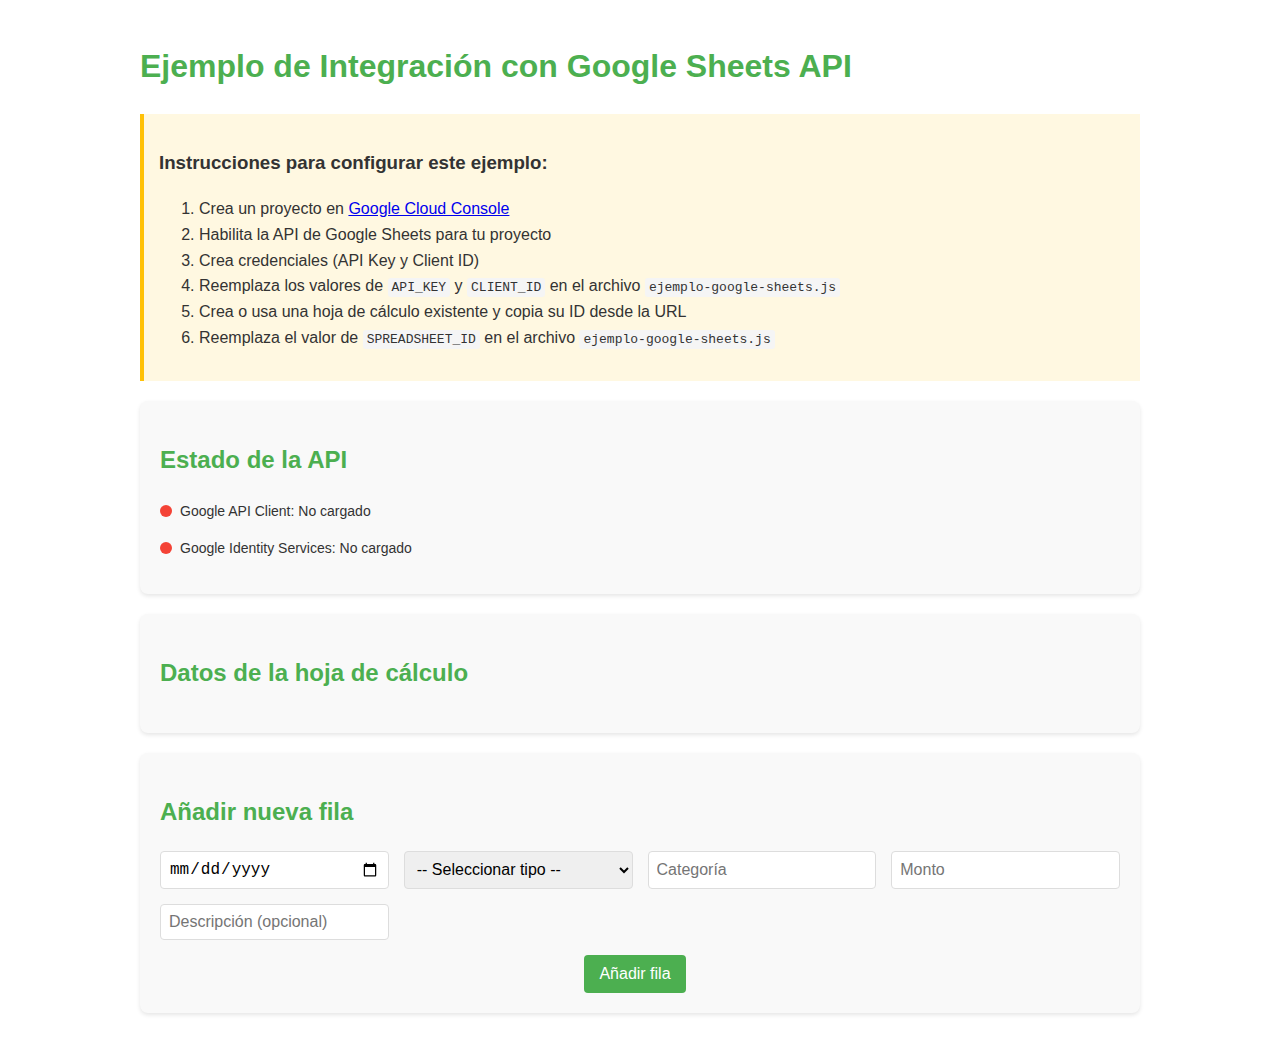
<file: ControlFinanciero/ejemplo-google-sheets.html>
<!DOCTYPE html>
<html lang="es">
  <head>
    <meta charset="UTF-8" />
    <meta name="viewport" content="width=device-width, initial-scale=1.0" />
    <title>Ejemplo de Integración con Google Sheets API</title>
    <style>
      body {
        font-family: "Segoe UI", Tahoma, Geneva, Verdana, sans-serif;
        line-height: 1.6;
        color: #333;
        max-width: 1000px;
        margin: 0 auto;
        padding: 20px;
      }

      h1,
      h2 {
        color: #4caf50;
      }

      .container {
        background-color: #f9f9f9;
        padding: 20px;
        border-radius: 8px;
        box-shadow: 0 2px 4px rgba(0, 0, 0, 0.1);
        margin-bottom: 20px;
      }

      button {
        background-color: #4caf50;
        color: white;
        border: none;
        padding: 10px 15px;
        border-radius: 4px;
        cursor: pointer;
        font-size: 16px;
        margin-right: 10px;
        transition: background-color 0.3s;
      }

      button:hover {
        background-color: #45a049;
      }

      button#signout-button {
        background-color: #f44336;
      }

      button#signout-button:hover {
        background-color: #d32f2f;
      }

      #error-message {
        color: #f44336;
        font-weight: bold;
        margin: 10px 0;
      }

      .data-table {
        width: 100%;
        border-collapse: collapse;
        margin-top: 20px;
      }

      .data-table th,
      .data-table td {
        border: 1px solid #ddd;
        padding: 8px;
        text-align: left;
      }

      .data-table th {
        background-color: #4caf50;
        color: white;
      }

      .data-table tr:nth-child(even) {
        background-color: #f2f2f2;
      }

      form {
        display: grid;
        grid-template-columns: repeat(auto-fit, minmax(200px, 1fr));
        gap: 15px;
        margin-top: 20px;
      }

      form input,
      form select {
        padding: 8px;
        border: 1px solid #ddd;
        border-radius: 4px;
        font-size: 16px;
      }

      form button {
        grid-column: 1 / -1;
        max-width: 200px;
        justify-self: center;
      }

      .api-status {
        display: flex;
        align-items: center;
        margin-bottom: 15px;
      }

      .status-indicator {
        width: 12px;
        height: 12px;
        border-radius: 50%;
        margin-right: 8px;
      }

      .status-indicator.not-loaded {
        background-color: #f44336;
      }

      .status-indicator.loaded {
        background-color: #4caf50;
      }

      .status-text {
        font-size: 14px;
      }

      .instructions {
        background-color: #fff8e1;
        padding: 15px;
        border-left: 4px solid #ffc107;
        margin-bottom: 20px;
      }

      code {
        background-color: #f5f5f5;
        padding: 2px 4px;
        border-radius: 3px;
        font-family: monospace;
      }
    </style>
  </head>
  <body>
    <h1>Ejemplo de Integración con Google Sheets API</h1>

    <div class="instructions">
      <h3>Instrucciones para configurar este ejemplo:</h3>
      <ol>
        <li>
          Crea un proyecto en
          <a href="https://console.cloud.google.com" target="_blank"
            >Google Cloud Console</a
          >
        </li>
        <li>Habilita la API de Google Sheets para tu proyecto</li>
        <li>Crea credenciales (API Key y Client ID)</li>
        <li>
          Reemplaza los valores de <code>API_KEY</code> y
          <code>CLIENT_ID</code> en el archivo
          <code>ejemplo-google-sheets.js</code>
        </li>
        <li>
          Crea o usa una hoja de cálculo existente y copia su ID desde la URL
        </li>
        <li>
          Reemplaza el valor de <code>SPREADSHEET_ID</code> en el archivo
          <code>ejemplo-google-sheets.js</code>
        </li>
      </ol>
    </div>

    <div class="container">
      <h2>Estado de la API</h2>
      <div class="api-status">
        <div id="gapi-status" class="status-indicator not-loaded"></div>
        <span class="status-text">Google API Client: No cargado</span>
      </div>
      <div class="api-status">
        <div id="gis-status" class="status-indicator not-loaded"></div>
        <span class="status-text">Google Identity Services: No cargado</span>
      </div>

      <div id="error-message"></div>

      <button id="authorize-button" style="display: none">Autorizar</button>
      <button id="signout-button" style="display: none">Cerrar sesión</button>
    </div>

    <div class="container">
      <h2>Datos de la hoja de cálculo</h2>
      <div id="content" style="display: none">Cargando datos...</div>
    </div>

    <div class="container">
      <h2>Añadir nueva fila</h2>
      <form id="add-row-form">
        <input id="input-fecha" type="date" required placeholder="Fecha" />
        <select id="input-tipo" required>
          <option value="">-- Seleccionar tipo --</option>
          <option value="Ingreso">Ingreso</option>
          <option value="Gasto">Gasto</option>
        </select>
        <input id="input-categoria" required placeholder="Categoría" />
        <input
          id="input-monto"
          type="number"
          step="0.01"
          min="0"
          required
          placeholder="Monto"
        />
        <input id="input-descripcion" placeholder="Descripción (opcional)" />
        <button type="submit">Añadir fila</button>
      </form>
    </div>

    <!-- Scripts necesarios -->
    <script src="ejemplo-google-sheets.js"></script>

    <!-- Carga las bibliotecas de Google -->
    <script
      src="https://apis.google.com/js/api.js"
      onload="gapiLoaded(); document.querySelector('#gapi-status').className = 'status-indicator loaded'; document.querySelector('#gapi-status').nextElementSibling.textContent = 'Google API Client: Cargado'"
    ></script>
    <script
      src="https://accounts.google.com/gsi/client"
      onload="gisLoaded(); document.querySelector('#gis-status').className = 'status-indicator loaded'; document.querySelector('#gis-status').nextElementSibling.textContent = 'Google Identity Services: Cargado'"
    ></script>

    <script>
      // Código adicional para manejar la UI y eventos
      document.addEventListener("DOMContentLoaded", function () {
        // Asociar eventos a los botones
        const authorizeButton = document.getElementById("authorize-button");
        const signoutButton = document.getElementById("signout-button");

        if (authorizeButton) {
          authorizeButton.addEventListener("click", handleAuthClick);
        }

        if (signoutButton) {
          signoutButton.addEventListener("click", handleSignoutClick);
        }
      });
    </script>
  </body>
</html>
</file>
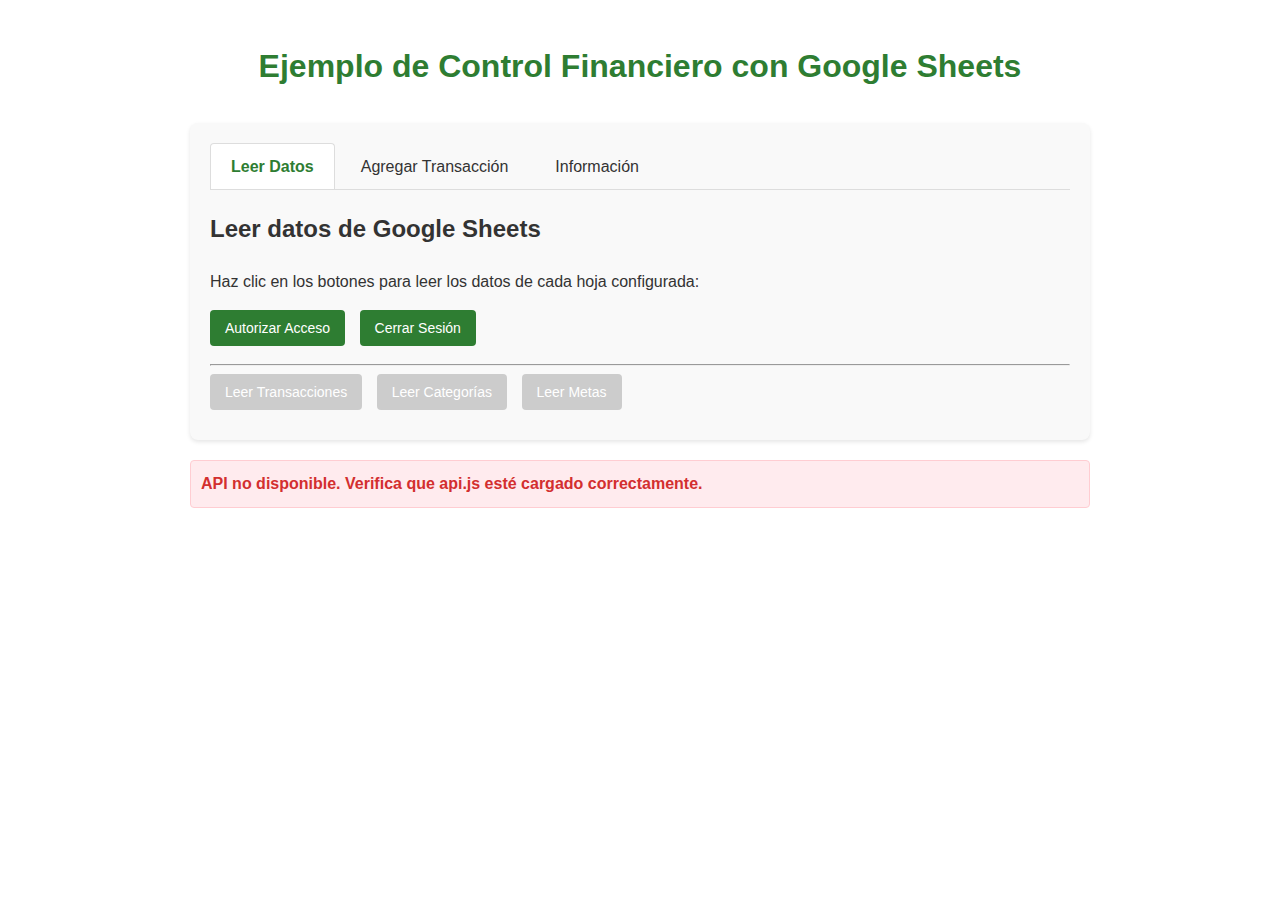
<file: ControlFinanciero/ejemplo-sheets.html>
<!DOCTYPE html>
<html lang="es">
  <head>
    <meta charset="UTF-8" />
    <meta name="viewport" content="width=device-width, initial-scale=1.0" />
    <title>Ejemplo de Integración con Google Sheets</title>
    <style>
      body {
        font-family: "Segoe UI", Tahoma, Geneva, Verdana, sans-serif;
        line-height: 1.6;
        color: #333;
        max-width: 900px;
        margin: 0 auto;
        padding: 20px;
      }

      h1 {
        color: #2e7d32;
        text-align: center;
        margin-bottom: 30px;
      }

      .panel {
        background-color: #f9f9f9;
        border-radius: 8px;
        box-shadow: 0 2px 4px rgba(0, 0, 0, 0.1);
        padding: 20px;
        margin-bottom: 20px;
      }

      .tabs {
        display: flex;
        border-bottom: 1px solid #ddd;
        margin-bottom: 20px;
      }

      .tab {
        padding: 10px 20px;
        cursor: pointer;
        border: 1px solid transparent;
        border-bottom: none;
        border-radius: 4px 4px 0 0;
        margin-right: 5px;
      }

      .tab.active {
        background-color: #fff;
        border-color: #ddd;
        color: #2e7d32;
        font-weight: bold;
      }

      .tab-content {
        display: none;
      }

      .tab-content.active {
        display: block;
      }

      button {
        background-color: #2e7d32;
        color: white;
        border: none;
        padding: 10px 15px;
        border-radius: 4px;
        cursor: pointer;
        font-size: 14px;
        margin-right: 10px;
        margin-bottom: 10px;
      }

      button:hover {
        background-color: #1b5e20;
      }

      button:disabled {
        background-color: #cccccc;
        cursor: not-allowed;
      }

      table {
        width: 100%;
        border-collapse: collapse;
        margin-top: 20px;
      }

      th,
      td {
        border: 1px solid #ddd;
        padding: 10px;
        text-align: left;
      }

      th {
        background-color: #f2f2f2;
      }

      .form-group {
        margin-bottom: 15px;
      }

      label {
        display: block;
        margin-bottom: 5px;
        font-weight: bold;
      }

      input,
      select,
      textarea {
        width: 100%;
        padding: 8px;
        border: 1px solid #ddd;
        border-radius: 4px;
        box-sizing: border-box;
      }

      .loading {
        display: inline-block;
        width: 20px;
        height: 20px;
        border: 3px solid rgba(0, 0, 0, 0.1);
        border-radius: 50%;
        border-top-color: #2e7d32;
        animation: spin 1s ease-in-out infinite;
        margin-left: 10px;
        vertical-align: middle;
      }

      @keyframes spin {
        to {
          transform: rotate(360deg);
        }
      }

      .success {
        color: #2e7d32;
        font-weight: bold;
      }

      .error {
        color: #d32f2f;
        font-weight: bold;
      }

      #status {
        margin-top: 15px;
        padding: 10px;
        border-radius: 4px;
      }

      #status.success {
        background-color: #e8f5e9;
        border: 1px solid #c8e6c9;
      }

      #status.error {
        background-color: #ffebee;
        border: 1px solid #ffcdd2;
      }
    </style>
  </head>
  <body>
    <h1>Ejemplo de Control Financiero con Google Sheets</h1>

    <div class="panel">
      <div class="tabs">
        <div class="tab active" data-tab="read">Leer Datos</div>
        <div class="tab" data-tab="write">Agregar Transacción</div>
        <div class="tab" data-tab="about">Información</div>
      </div>

      <div class="tab-content active" id="read">
        <h2>Leer datos de Google Sheets</h2>
        <p>
          Haz clic en los botones para leer los datos de cada hoja configurada:
        </p>

        <button id="btn-auth" onclick="handleAuthClick()">
          Autorizar Acceso
        </button>
        <button id="btn-signout" onclick="handleSignoutClick()">
          Cerrar Sesión
        </button>

        <hr />

        <button
          id="btn-read-transactions"
          onclick="readTransactions()"
          disabled
        >
          Leer Transacciones
        </button>
        <button id="btn-read-categories" onclick="readCategories()" disabled>
          Leer Categorías
        </button>
        <button id="btn-read-goals" onclick="readGoals()" disabled>
          Leer Metas
        </button>

        <div id="data-table"></div>
      </div>

      <div class="tab-content" id="write">
        <h2>Agregar Nueva Transacción</h2>
        <p>
          Completa el formulario para agregar una nueva transacción a la hoja de
          cálculo:
        </p>

        <form id="transaction-form">
          <div class="form-group">
            <label for="tx-date">Fecha:</label>
            <input type="date" id="tx-date" required />
          </div>

          <div class="form-group">
            <label for="tx-type">Tipo:</label>
            <select id="tx-type" required>
              <option value="Ingreso">Ingreso</option>
              <option value="Gasto">Gasto</option>
              <option value="Ahorro">Ahorro</option>
            </select>
          </div>

          <div class="form-group">
            <label for="tx-category">Categoría:</label>
            <input type="text" id="tx-category" required />
          </div>

          <div class="form-group">
            <label for="tx-amount">Monto:</label>
            <input type="number" id="tx-amount" step="0.01" required />
          </div>

          <div class="form-group">
            <label for="tx-description">Descripción:</label>
            <textarea id="tx-description" rows="3"></textarea>
          </div>

          <button
            type="button"
            id="btn-add-transaction"
            onclick="addTransaction()"
            disabled
          >
            Agregar Transacción
          </button>
        </form>
      </div>

      <div class="tab-content" id="about">
        <h2>Acerca de esta Aplicación</h2>
        <p>
          Esta aplicación de ejemplo demuestra cómo integrar Google Sheets con
          una aplicación web para llevar un control financiero.
        </p>

        <h3>Características:</h3>
        <ul>
          <li>Integración con Google Sheets como base de datos en la nube</li>
          <li>Autenticación con Google para acceso seguro</li>
          <li>Lectura y escritura de transacciones financieras</li>
          <li>Gestión de categorías y metas financieras</li>
        </ul>

        <h3>Configuración:</h3>
        <p>Para utilizar esta aplicación, debes configurar lo siguiente:</p>
        <ol>
          <li>Crear un proyecto en Google Cloud Console</li>
          <li>Habilitar la API de Google Sheets</li>
          <li>Configurar credenciales OAuth</li>
          <li>Crear una hoja de cálculo con la estructura adecuada</li>
        </ol>

        <p>Consulta los archivos de documentación para más detalles:</p>
        <ul>
          <li>
            <a href="CONFIGURACION_SHEETS_API.md" target="_blank"
              >Configuración de la API</a
            >
          </li>
          <li>
            <a href="COMO_CREAR_HOJA_CALCULO.md" target="_blank"
              >Crear Hoja de Cálculo</a
            >
          </li>
          <li>
            <a href="SOLUCION_ERRORES.md" target="_blank"
              >Solución de Errores</a
            >
          </li>
        </ul>
      </div>
    </div>

    <div id="status" style="display: none"></div>

    <!-- Scripts de Google -->
    <script src="https://accounts.google.com/gsi/client" async defer></script>
    <script src="https://apis.google.com/js/api.js"></script>

    <!-- Script de la aplicación -->
    <script src="js/api.js"></script>

    <script>
      // Variables globales
      let isAuthenticated = false;

      // Inicializar la aplicación cuando el DOM esté listo
      document.addEventListener("DOMContentLoaded", initApp);

      // Funciones para los tabs
      document.querySelectorAll(".tab").forEach((tab) => {
        tab.addEventListener("click", () => {
          document
            .querySelectorAll(".tab")
            .forEach((t) => t.classList.remove("active"));
          document
            .querySelectorAll(".tab-content")
            .forEach((c) => c.classList.remove("active"));
          tab.classList.add("active");
          document.getElementById(tab.dataset.tab).classList.add("active");
        });
      });

      // Inicializar la aplicación
      function initApp() {
        showStatus("Iniciando aplicación...", "info");

        // Escuchar eventos de la API
        document.addEventListener("google-api-ready", () => {
          console.log("API de Google lista");
          updateButtons();
        });

        document.addEventListener("google-signin-change", (event) => {
          isAuthenticated = event.detail.isSignedIn;
          updateButtons();

          if (isAuthenticated) {
            showStatus("Sesión iniciada correctamente", "success");
          } else {
            showStatus("Sesión cerrada", "info");
          }
        });

        document.addEventListener("google-auth-success", () => {
          isAuthenticated = true;
          updateButtons();
          showStatus("Autenticación exitosa", "success");
        });

        // Inicializar la API de Google
        if (typeof API !== "undefined" && typeof API.init === "function") {
          API.init()
            .then(() => {
              console.log("API inicializada");
            })
            .catch((err) => {
              console.error("Error al inicializar API:", err);
              showStatus("Error al inicializar: " + err.message, "error");
            });
        } else {
          showStatus(
            "API no disponible. Verifica que api.js esté cargado correctamente.",
            "error"
          );
        }
      }

      // Actualizar estado de los botones
      function updateButtons() {
        const authButtons = document.querySelectorAll(
          "#btn-auth, #btn-signout"
        );
        const dataButtons = document.querySelectorAll(
          "#btn-read-transactions, #btn-read-categories, #btn-read-goals, #btn-add-transaction"
        );

        if (isAuthenticated) {
          document.getElementById("btn-auth").style.display = "none";
          document.getElementById("btn-signout").style.display = "inline-block";
          dataButtons.forEach((btn) => (btn.disabled = false));
        } else {
          document.getElementById("btn-auth").style.display = "inline-block";
          document.getElementById("btn-signout").style.display = "none";
          dataButtons.forEach((btn) => (btn.disabled = true));
        }
      }

      // Mostrar mensaje de estado
      function showStatus(message, type = "info") {
        const statusEl = document.getElementById("status");
        statusEl.textContent = message;
        statusEl.style.display = "block";

        statusEl.className = "";
        statusEl.classList.add(type);

        // Ocultar después de 5 segundos para mensajes de éxito
        if (type === "success") {
          setTimeout(() => {
            statusEl.style.display = "none";
          }, 5000);
        }
      }

      // Manejar autenticación
      function handleAuthClick() {
        showStatus("Iniciando sesión...", "info");

        API.signIn()
          .then((success) => {
            if (!success) {
              showStatus("Error al iniciar sesión", "error");
            }
          })
          .catch((err) => {
            showStatus("Error: " + err.message, "error");
          });
      }

      // Cerrar sesión
      function handleSignoutClick() {
        API.signOut()
          .then(() => {
            isAuthenticated = false;
            updateButtons();
            document.getElementById("data-table").innerHTML = "";
            showStatus("Sesión cerrada correctamente", "info");
          })
          .catch((err) => {
            showStatus("Error al cerrar sesión: " + err.message, "error");
          });
      }

      // Leer transacciones
      function readTransactions() {
        showStatus("Leyendo transacciones...", "info");
        document.getElementById("data-table").innerHTML =
          '<div class="loading"></div>';

        API.readGoogleSheet("transactions")
          .then((data) => {
            displayTable(data, "Transacciones");
            showStatus("Transacciones cargadas correctamente", "success");
          })
          .catch((err) => {
            document.getElementById("data-table").innerHTML = "";
            showStatus("Error al leer transacciones: " + err.message, "error");
          });
      }

      // Leer categorías
      function readCategories() {
        showStatus("Leyendo categorías...", "info");
        document.getElementById("data-table").innerHTML =
          '<div class="loading"></div>';

        API.readGoogleSheet("categories")
          .then((data) => {
            displayTable(data, "Categorías");
            showStatus("Categorías cargadas correctamente", "success");
          })
          .catch((err) => {
            document.getElementById("data-table").innerHTML = "";
            showStatus("Error al leer categorías: " + err.message, "error");
          });
      }

      // Leer metas
      function readGoals() {
        showStatus("Leyendo metas financieras...", "info");
        document.getElementById("data-table").innerHTML =
          '<div class="loading"></div>';

        API.readGoogleSheet("goals")
          .then((data) => {
            displayTable(data, "Metas Financieras");
            showStatus("Metas cargadas correctamente", "success");
          })
          .catch((err) => {
            document.getElementById("data-table").innerHTML = "";
            showStatus("Error al leer metas: " + err.message, "error");
          });
      }

      // Mostrar tabla de datos
      function displayTable(data, title) {
        const container = document.getElementById("data-table");

        if (!data || data.length === 0) {
          container.innerHTML = "<p>No hay datos disponibles.</p>";
          return;
        }

        let html = `<h3>${title}</h3>`;
        html += "<table>";

        // Encabezados
        html += "<tr>";
        data[0].forEach((header) => {
          html += `<th>${header}</th>`;
        });
        html += "</tr>";

        // Datos
        for (let i = 1; i < data.length; i++) {
          html += "<tr>";
          data[i].forEach((cell) => {
            html += `<td>${cell}</td>`;
          });
          html += "</tr>";
        }

        html += "</table>";
        container.innerHTML = html;
      }

      // Agregar transacción
      function addTransaction() {
        // Obtener valores del formulario
        const date = document.getElementById("tx-date").value;
        const type = document.getElementById("tx-type").value;
        const category = document.getElementById("tx-category").value;
        const amount = document.getElementById("tx-amount").value;
        const description = document.getElementById("tx-description").value;

        // Validar formulario
        if (!date || !type || !category || !amount) {
          showStatus("Por favor completa todos los campos requeridos", "error");
          return;
        }

        showStatus("Agregando transacción...", "info");

        // Crear transacción en formato para la API
        const transaction = {
          fecha: date,
          tipo: type === "Ingreso" ? "income" : "expense",
          categoria: category,
          monto: parseFloat(amount),
          descripcion: description,
        };

        // Agregar a la hoja de cálculo
        API.syncTransactionsWithGoogleSheets([transaction])
          .then((result) => {
            showStatus("Transacción agregada correctamente", "success");
            // Limpiar formulario
            document.getElementById("transaction-form").reset();
            // Actualizar tabla si estamos en la pestaña de transacciones
            if (
              document
                .querySelector('.tab[data-tab="read"]')
                .classList.contains("active")
            ) {
              readTransactions();
            }
          })
          .catch((err) => {
            showStatus("Error al agregar transacción: " + err.message, "error");
          });
      }
    </script>
  </body>
</html>
</file>
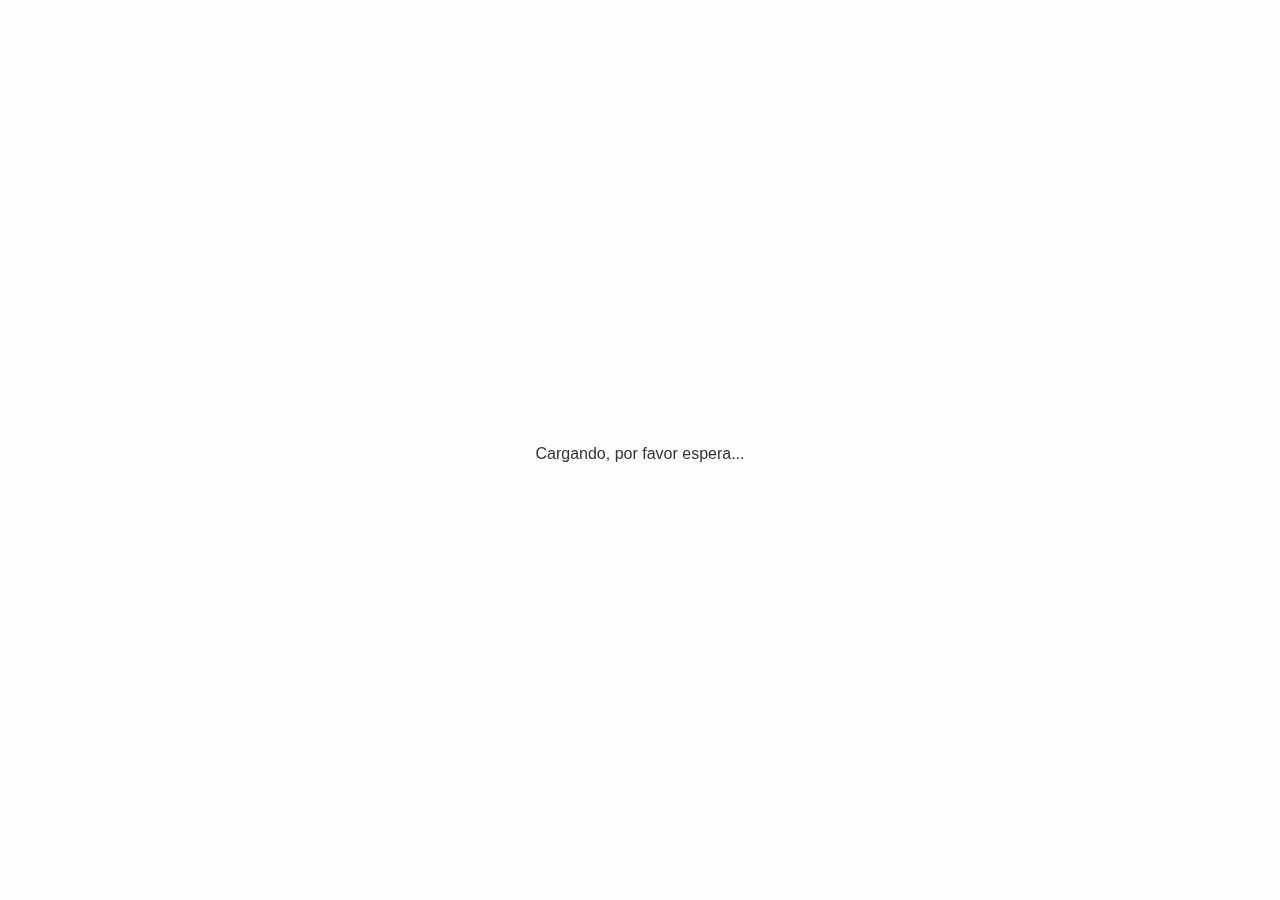
<file: ControlFinanciero/index-firebase.html>
<!DOCTYPE html>
<html lang="es">
<head>
  <meta charset="UTF-8">
  <meta name="viewport" content="width=device-width, initial-scale=1.0">
  <title>Control Financiero con Firebase</title>
  
  <!-- Estilos CSS -->
  <link href="https://cdn.jsdelivr.net/npm/bootstrap@5.3.0/dist/css/bootstrap.min.css" rel="stylesheet">
  <link rel="stylesheet" href="https://cdn.jsdelivr.net/npm/bootstrap-icons@1.10.0/font/bootstrap-icons.css">
  <link href="css/styles.css" rel="stylesheet">
  
  <style>
    /* Estilos adicionales para la aplicación */
    .card-dashboard {
      border-radius: 10px;
      box-shadow: 0 4px 6px rgba(0, 0, 0, 0.1);
      margin-bottom: 20px;
      overflow: hidden;
    }
    
    .card-header-income {
      background-color: #4CAF50;
      color: white;
    }
    
    .card-header-expense {
      background-color: #F44336;
      color: white;
    }
    
    .card-header-savings {
      background-color: #2196F3;
      color: white;
    }
    
    .card-header-balance {
      background-color: #673AB7;
      color: white;
    }
    
    .transaction-list {
      max-height: 400px;
      overflow-y: auto;
    }
    
    .transaction-item {
      border-left: 4px solid transparent;
      transition: all 0.2s;
    }
    
    .transaction-item:hover {
      background-color: rgba(0, 0, 0, 0.05);
    }
    
    .transaction-income {
      border-left-color: #4CAF50;
    }
    
    .transaction-expense {
      border-left-color: #F44336;
    }
    
    .transaction-savings {
      border-left-color: #2196F3;
    }
    
    .nav-tabs .nav-link.active {
      font-weight: bold;
      border-bottom: 3px solid #4CAF50;
    }
    
    .summary-value {
      font-size: 1.8rem;
      font-weight: bold;
    }
    
    .loading-overlay {
      position: fixed;
      top: 0;
      left: 0;
      width: 100%;
      height: 100%;
      background-color: rgba(255, 255, 255, 0.8);
      display: flex;
      justify-content: center;
      align-items: center;
      z-index: 9999;
    }
    
    .spinner-container {
      text-align: center;
    }
    
    .auth-container {
      max-width: 400px;
      margin: 100px auto;
      padding: 20px;
      border-radius: 10px;
      box-shadow: 0 4px 15px rgba(0, 0, 0, 0.1);
    }
  </style>
</head>
<body>
  <!-- Overlay de carga -->
  <div id="loading" class="loading-overlay">
    <div class="spinner-container">
      <div class="spinner-border text-success mb-2" role="status"></div>
      <p>Cargando, por favor espera...</p>
    </div>
  </div>
  
  <!-- Pantalla de autenticación -->
  <div id="auth-screen" class="container" style="display: none;">
    <div class="auth-container bg-white">
      <div class="text-center mb-4">
        <h3>Control Financiero</h3>
        <p class="text-muted">Inicia sesión para acceder a tu cuenta</p>
      </div>
      
      <div id="auth-error" class="alert alert-danger" style="display: none;"></div>
      
      <div id="login-form">
        <div class="mb-3">
          <label for="email" class="form-label">Correo electrónico</label>
          <input type="email" class="form-control" id="login-email" placeholder="correo@ejemplo.com">
        </div>
        <div class="mb-3">
          <label for="password" class="form-label">Contraseña</label>
          <input type="password" class="form-control" id="login-password">
        </div>
        <div class="d-grid gap-2">
          <button id="login-button" class="btn btn-primary">Iniciar sesión</button>
          <button id="google-login-button" class="btn btn-outline-secondary mt-2">
            <i class="bi bi-google me-2"></i>Iniciar sesión con Google
          </button>
        </div>
        <p class="text-center mt-3">
          ¿No tienes una cuenta? 
          <a href="#" id="show-register">Regístrate aquí</a>
        </p>
      </div>
      
      <div id="register-form" style="display: none;">
        <div class="mb-3">
          <label for="register-name" class="form-label">Nombre</label>
          <input type="text" class="form-control" id="register-name" placeholder="Tu nombre">
        </div>
        <div class="mb-3">
          <label for="register-email" class="form-label">Correo electrónico</label>
          <input type="email" class="form-control" id="register-email" placeholder="correo@ejemplo.com">
        </div>
        <div class="mb-3">
          <label for="register-password" class="form-label">Contraseña</label>
          <input type="password" class="form-control" id="register-password">
        </div>
        <div class="d-grid gap-2">
          <button id="register-button" class="btn btn-success">Registrarme</button>
        </div>
        <p class="text-center mt-3">
          ¿Ya tienes una cuenta? 
          <a href="#" id="show-login">Inicia sesión aquí</a>
        </p>
      </div>
    </div>
  </div>
  
  <!-- Aplicación principal -->
  <div id="app" style="display: none;">
    <!-- Navegación principal -->
    <nav class="navbar navbar-expand-lg navbar-dark bg-dark">
      <div class="container">
        <a class="navbar-brand" href="#">Control Financiero</a>
        <button class="navbar-toggler" type="button" data-bs-toggle="collapse" data-bs-target="#navbarMain">
          <span class="navbar-toggler-icon"></span>
        </button>
        <div class="collapse navbar-collapse" id="navbarMain">
          <ul class="navbar-nav me-auto">
            <li class="nav-item">
              <a class="nav-link active" href="#" data-page="dashboard">Dashboard</a>
            </li>
            <li class="nav-item">
              <a class="nav-link" href="#" data-page="transactions">Transacciones</a>
            </li>
            <li class="nav-item">
              <a class="nav-link" href="#" data-page="categories">Categorías</a>
            </li>
            <li class="nav-item">
              <a class="nav-link" href="#" data-page="goals">Metas</a>
            </li>
            <li class="nav-item">
              <a class="nav-link" href="#" data-page="reports">Informes</a>
            </li>
          </ul>
          <div class="d-flex align-items-center">
            <span id="user-name" class="text-light me-3"></span>
            <button id="logout-button" class="btn btn-outline-light btn-sm">
              <i class="bi bi-box-arrow-right me-1"></i>Cerrar sesión
            </button>
          </div>
        </div>
      </div>
    </nav>
    
    <!-- Contenedor principal -->
    <div class="container mt-4">
      <!-- Página: Dashboard -->
      <div id="page-dashboard" class="page-content">
        <h2 class="mb-4">Dashboard</h2>
        
        <!-- Resumen financiero -->
        <div class="row">
          <div class="col-md-3">
            <div class="card card-dashboard">
              <div class="card-header card-header-income">
                <h5 class="card-title mb-0"><i class="bi bi-graph-up-arrow me-2"></i>Ingresos</h5>
              </div>
              <div class="card-body">
                <p class="summary-value" id="total-income">S/. 0.00</p>
                <p class="card-text text-muted">Total del mes actual</p>
              </div>
            </div>
          </div>
          
          <div class="col-md-3">
            <div class="card card-dashboard">
              <div class="card-header card-header-expense">
                <h5 class="card-title mb-0"><i class="bi bi-graph-down-arrow me-2"></i>Gastos</h5>
              </div>
              <div class="card-body">
                <p class="summary-value" id="total-expenses">S/. 0.00</p>
                <p class="card-text text-muted">Total del mes actual</p>
              </div>
            </div>
          </div>
          
          <div class="col-md-3">
            <div class="card card-dashboard">
              <div class="card-header card-header-savings">
                <h5 class="card-title mb-0"><i class="bi bi-piggy-bank me-2"></i>Ahorros</h5>
              </div>
              <div class="card-body">
                <p class="summary-value" id="total-savings">S/. 0.00</p>
                <p class="card-text text-muted">Total acumulado</p>
              </div>
            </div>
          </div>
          
          <div class="col-md-3">
            <div class="card card-dashboard">
              <div class="card-header card-header-balance">
                <h5 class="card-title mb-0"><i class="bi bi-cash-stack me-2"></i>Balance</h5>
              </div>
              <div class="card-body">
                <p class="summary-value" id="total-balance">S/. 0.00</p>
                <p class="card-text text-muted">Ingresos - Gastos</p>
              </div>
            </div>
          </div>
        </div>
        
        <!-- Gráficos -->
        <div class="row mt-4">
          <div class="col-md-8">
            <div class="card">
              <div class="card-header bg-light">
                <h5 class="card-title mb-0">Evolución mensual</h5>
              </div>
              <div class="card-body">
                <canvas id="monthly-chart" height="300"></canvas>
              </div>
            </div>
          </div>
          
          <div class="col-md-4">
            <div class="card">
              <div class="card-header bg-light">
                <h5 class="card-title mb-0">Distribución de gastos</h5>
              </div>
              <div class="card-body">
                <canvas id="expenses-chart" height="300"></canvas>
              </div>
            </div>
          </div>
        </div>
        
        <!-- Últimas transacciones -->
        <div class="row mt-4">
          <div class="col-md-12">
            <div class="card">
              <div class="card-header bg-light d-flex justify-content-between align-items-center">
                <h5 class="card-title mb-0">Últimas transacciones</h5>
                <button id="add-transaction-btn" class="btn btn-sm btn-success">
                  <i class="bi bi-plus-lg me-1"></i>Nueva transacción
                </button>
              </div>
              <div class="card-body p-0">
                <div class="transaction-list" id="recent-transactions">
                  <div class="text-center py-4">
                    <div class="spinner-border text-secondary" role="status"></div>
                    <p class="mt-2">Cargando transacciones...</p>
                  </div>
                </div>
              </div>
            </div>
          </div>
        </div>
      </div>
      
      <!-- Página: Transacciones -->
      <div id="page-transactions" class="page-content" style="display: none;">
        <div class="d-flex justify-content-between align-items-center mb-4">
          <h2>Transacciones</h2>
          <button id="add-transaction-btn-2" class="btn btn-success">
            <i class="bi bi-plus-lg me-1"></i>Nueva transacción
          </button>
        </div>
        
        <!-- Filtros -->
        <div class="card mb-4">
          <div class="card-body">
            <div class="row">
              <div class="col-md-3">
                <label class="form-label">Desde</label>
                <input type="date" id="filter-date-from" class="form-control">
              </div>
              <div class="col-md-3">
                <label class="form-label">Hasta</label>
                <input type="date" id="filter-date-to" class="form-control">
              </div>
              <div class="col-md-3">
                <label class="form-label">Tipo</label>
                <select id="filter-type" class="form-select">
                  <option value="">Todos</option>
                  <option value="ingreso">Ingresos</option>
                  <option value="gasto">Gastos</option>
                  <option value="ahorro">Ahorros</option>
                </select>
              </div>
              <div class="col-md-3">
                <label class="form-label">Categoría</label>
                <select id="filter-category" class="form-select">
                  <option value="">Todas</option>
                </select>
              </div>
            </div>
            <div class="row mt-3">
              <div class="col-12 text-end">
                <button id="filter-reset" class="btn btn-outline-secondary me-2">Resetear</button>
                <button id="filter-apply" class="btn btn-primary">Aplicar filtros</button>
              </div>
            </div>
          </div>
        </div>
        
        <!-- Tabla de transacciones -->
        <div class="card">
          <div class="card-body p-0">
            <div class="table-responsive">
              <table class="table table-striped table-hover mb-0">
                <thead class="table-light">
                  <tr>
                    <th>Fecha</th>
                    <th>Tipo</th>
                    <th>Categoría</th>
                    <th>Monto</th>
                    <th>Descripción</th>
                    <th class="text-end">Acciones</th>
                  </tr>
                </thead>
                <tbody id="transactions-table">
                  <tr>
                    <td colspan="6" class="text-center py-4">
                      <div class="spinner-border text-secondary" role="status"></div>
                      <p class="mt-2">Cargando transacciones...</p>
                    </td>
                  </tr>
                </tbody>
              </table>
            </div>
          </div>
        </div>
      </div>
      
      <!-- Página: Categorías -->
      <div id="page-categories" class="page-content" style="display: none;">
        <div class="d-flex justify-content-between align-items-center mb-4">
          <h2>Categorías</h2>
          <button id="add-category-btn" class="btn btn-success">
            <i class="bi bi-plus-lg me-1"></i>Nueva categoría
          </button>
        </div>
        
        <!-- Tabs de tipos de categorías -->
        <ul class="nav nav-tabs mb-4" id="categoryTabs" role="tablist">
          <li class="nav-item" role="presentation">
            <button class="nav-link active" id="all-tab" data-bs-toggle="tab" data-bs-target="#all-categories" type="button" role="tab">
              Todas
            </button>
          </li>
          <li class="nav-item" role="presentation">
            <button class="nav-link" id="income-tab" data-bs-toggle="tab" data-bs-target="#income-categories" type="button" role="tab">
              Ingresos
            </button>
          </li>
          <li class="nav-item" role="presentation">
            <button class="nav-link" id="expense-tab" data-bs-toggle="tab" data-bs-target="#expense-categories" type="button" role="tab">
              Gastos
            </button>
          </li>
          <li class="nav-item" role="presentation">
            <button class="nav-link" id="savings-tab" data-bs-toggle="tab" data-bs-target="#savings-categories" type="button" role="tab">
              Ahorros
            </button>
          </li>
        </ul>
        
        <div class="tab-content" id="categoryTabsContent">
          <!-- Todas las categorías -->
          <div class="tab-pane fade show active" id="all-categories" role="tabpanel">
            <div class="row" id="all-categories-list">
              <div class="col-12 text-center py-4">
                <div class="spinner-border text-secondary" role="status"></div>
                <p class="mt-2">Cargando categorías...</p>
              </div>
            </div>
          </div>
          
          <!-- Categorías de ingresos -->
          <div class="tab-pane fade" id="income-categories" role="tabpanel">
            <div class="row" id="income-categories-list"></div>
          </div>
          
          <!-- Categorías de gastos -->
          <div class="tab-pane fade" id="expense-categories" role="tabpanel">
            <div class="row" id="expense-categories-list"></div>
          </div>
          
          <!-- Categorías de ahorros -->
          <div class="tab-pane fade" id="savings-categories" role="tabpanel">
            <div class="row" id="savings-categories-list"></div>
          </div>
        </div>
      </div>
      
      <!-- Página: Metas -->
      <div id="page-goals" class="page-content" style="display: none;">
        <div class="d-flex justify-content-between align-items-center mb-4">
          <h2>Metas de ahorro</h2>
          <button id="add-goal-btn" class="btn btn-success">
            <i class="bi bi-plus-lg me-1"></i>Nueva meta
          </button>
        </div>
        
        <div class="row" id="goals-list">
          <div class="col-12 text-center py-4">
            <div class="spinner-border text-secondary" role="status"></div>
            <p class="mt-2">Cargando metas de ahorro...</p>
          </div>
        </div>
      </div>
      
      <!-- Página: Informes -->
      <div id="page-reports" class="page-content" style="display: none;">
        <h2 class="mb-4">Informes y estadísticas</h2>
        
        <!-- Filtros de fecha -->
        <div class="card mb-4">
          <div class="card-body">
            <div class="row">
              <div class="col-md-4">
                <label class="form-label">Período</label>
                <select id="report-period" class="form-select">
                  <option value="month">Mes actual</option>
                  <option value="lastmonth">Mes anterior</option>
                  <option value="year">Año actual</option>
                  <option value="custom">Personalizado</option>
                </select>
              </div>
              <div class="col-md-4" id="report-date-from-container" style="display: none;">
                <label class="form-label">Desde</label>
                <input type="date" id="report-date-from" class="form-control">
              </div>
              <div class="col-md-4" id="report-date-to-container" style="display: none;">
                <label class="form-label">Hasta</label>
                <input type="date" id="report-date-to" class="form-control">
              </div>
            </div>
            <div class="row mt-3">
              <div class="col-12 text-end">
                <button id="report-generate" class="btn btn-primary">Generar informe</button>
              </div>
            </div>
          </div>
        </div>
        
        <!-- Sección de informes -->
        <div id="report-content" style="display: none;">
          <!-- Resumen -->
          <div class="row">
            <div class="col-md-4">
              <div class="card card-dashboard mb-4">
                <div class="card-header bg-light">
                  <h5 class="card-title mb-0">Resumen del período</h5>
                </div>
                <div class="card-body">
                  <table class="table table-borderless">
                    <tr>
                      <td>Total ingresos:</td>
                      <td class="text-end fw-bold" id="report-income">S/. 0.00</td>
                    </tr>
                    <tr>
                      <td>Total gastos:</td>
                      <td class="text-end fw-bold" id="report-expenses">S/. 0.00</td>
                    </tr>
                    <tr>
                      <td>Total ahorros:</td>
                      <td class="text-end fw-bold" id="report-savings">S/. 0.00</td>
                    </tr>
                    <tr class="table-light">
                      <td>Balance:</td>
                      <td class="text-end fw-bold" id="report-balance">S/. 0.00</td>
                    </tr>
                  </table>
                </div>
              </div>
            </div>
            
            <div class="col-md-8">
              <div class="card mb-4">
                <div class="card-header bg-light">
                  <h5 class="card-title mb-0">Distribución de gastos por categoría</h5>
                </div>
                <div class="card-body">
                  <canvas id="report-categories-chart" height="250"></canvas>
                </div>
              </div>
            </div>
          </div>
          
          <!-- Tendencias -->
          <div class="card mb-4">
            <div class="card-header bg-light">
              <h5 class="card-title mb-0">Tendencias del período</h5>
            </div>
            <div class="card-body">
              <canvas id="report-trends-chart" height="300"></canvas>
            </div>
          </div>
          
          <!-- Transacciones del período -->
          <div class="card">
            <div class="card-header bg-light">
              <h5 class="card-title mb-0">Transacciones del período</h5>
            </div>
            <div class="card-body p-0">
              <div class="table-responsive">
                <table class="table table-striped table-hover mb-0">
                  <thead class="table-light">
                    <tr>
                      <th>Fecha</th>
                      <th>Tipo</th>
                      <th>Categoría</th>
                      <th>Monto</th>
                      <th>Descripción</th>
                    </tr>
                  </thead>
                  <tbody id="report-transactions">
                  </tbody>
                </table>
              </div>
            </div>
          </div>
        </div>
      </div>
    </div>
  </div>
  
  <!-- Modales -->
  
  <!-- Modal: Nueva transacción -->
  <div class="modal fade" id="transactionModal" tabindex="-1">
    <div class="modal-dialog">
      <div class="modal-content">
        <div class="modal-header">
          <h5 class="modal-title" id="transactionModalTitle">Nueva transacción</h5>
          <button type="button" class="btn-close" data-bs-dismiss="modal" aria-label="Close"></button>
        </div>
        <div class="modal-body">
          <form id="transaction-form">
            <input type="hidden" id="transaction-id">
            <div class="mb-3">
              <label for="transaction-date" class="form-label">Fecha</label>
              <input type="date" class="form-control" id="transaction-date" required>
            </div>
            <div class="mb-3">
              <label for="transaction-type" class="form-label">Tipo</label>
              <select class="form-select" id="transaction-type" required>
                <option value="ingreso">Ingreso</option>
                <option value="gasto">Gasto</option>
                <option value="ahorro">Ahorro</option>
              </select>
            </div>
            <div class="mb-3">
              <label for="transaction-category" class="form-label">Categoría</label>
              <select class="form-select" id="transaction-category">
                <option value="">-- Seleccionar categoría --</option>
              </select>
            </div>
            <div class="mb-3">
              <label for="transaction-amount" class="form-label">Monto</label>
              <div class="input-group">
                <span class="input-group-text">S/.</span>
                <input type="number" class="form-control" id="transaction-amount" step="0.01" min="0" required>
              </div>
            </div>
            <div class="mb-3">
              <label for="transaction-description" class="form-label">Descripción</label>
              <textarea class="form-control" id="transaction-description" rows="2"></textarea>
            </div>
          </form>
        </div>
        <div class="modal-footer">
          <button type="button" class="btn btn-secondary" data-bs-dismiss="modal">Cancelar</button>
          <button type="button" class="btn btn-primary" id="save-transaction">Guardar</button>
        </div>
      </div>
    </div>
  </div>
  
  <!-- Modal: Nueva categoría -->
  <div class="modal fade" id="categoryModal" tabindex="-1">
    <div class="modal-dialog">
      <div class="modal-content">
        <div class="modal-header">
          <h5 class="modal-title" id="categoryModalTitle">Nueva categoría</h5>
          <button type="button" class="btn-close" data-bs-dismiss="modal" aria-label="Close"></button>
        </div>
        <div class="modal-body">
          <form id="category-form">
            <input type="hidden" id="category-id">
            <div class="mb-3">
              <label for="category-name" class="form-label">Nombre</label>
              <input type="text" class="form-control" id="category-name" required>
            </div>
            <div class="mb-3">
              <label for="category-type" class="form-label">Tipo</label>
              <select class="form-select" id="category-type" required>
                <option value="ingreso">Ingreso</option>
                <option value="gasto">Gasto</option>
                <option value="ahorro">Ahorro</option>
              </select>
            </div>
            <div class="mb-3">
              <label for="category-color" class="form-label">Color</label>
              <input type="color" class="form-control form-control-color" id="category-color" value="#4CAF50">
            </div>
          </form>
        </div>
        <div class="modal-footer">
          <button type="button" class="btn btn-secondary" data-bs-dismiss="modal">Cancelar</button>
          <button type="button" class="btn btn-primary" id="save-category">Guardar</button>
        </div>
      </div>
    </div>
  </div>
  
  <!-- Modal: Nueva meta -->
  <div class="modal fade" id="goalModal" tabindex="-1">
    <div class="modal-dialog">
      <div class="modal-content">
        <div class="modal-header">
          <h5 class="modal-title" id="goalModalTitle">Nueva meta de ahorro</h5>
          <button type="button" class="btn-close" data-bs-dismiss="modal" aria-label="Close"></button>
        </div>
        <div class="modal-body">
          <form id="goal-form">
            <input type="hidden" id="goal-id">
            <div class="mb-3">
              <label for="goal-name" class="form-label">Nombre</label>
              <input type="text" class="form-control" id="goal-name" required>
            </div>
            <div class="mb-3">
              <label for="goal-target" class="form-label">Monto objetivo</label>
              <div class="input-group">
                <span class="input-group-text">S/.</span>
                <input type="number" class="form-control" id="goal-target" step="0.01" min="0" required>
              </div>
            </div>
            <div class="mb-3">
              <label for="goal-current" class="form-label">Monto actual</label>
              <div class="input-group">
                <span class="input-group-text">S/.</span>
                <input type="number" class="form-control" id="goal-current" step="0.01" min="0" value="0">
              </div>
            </div>
            <div class="mb-3">
              <label for="goal-date" class="form-label">Fecha objetivo</label>
              <input type="date" class="form-control
</file>
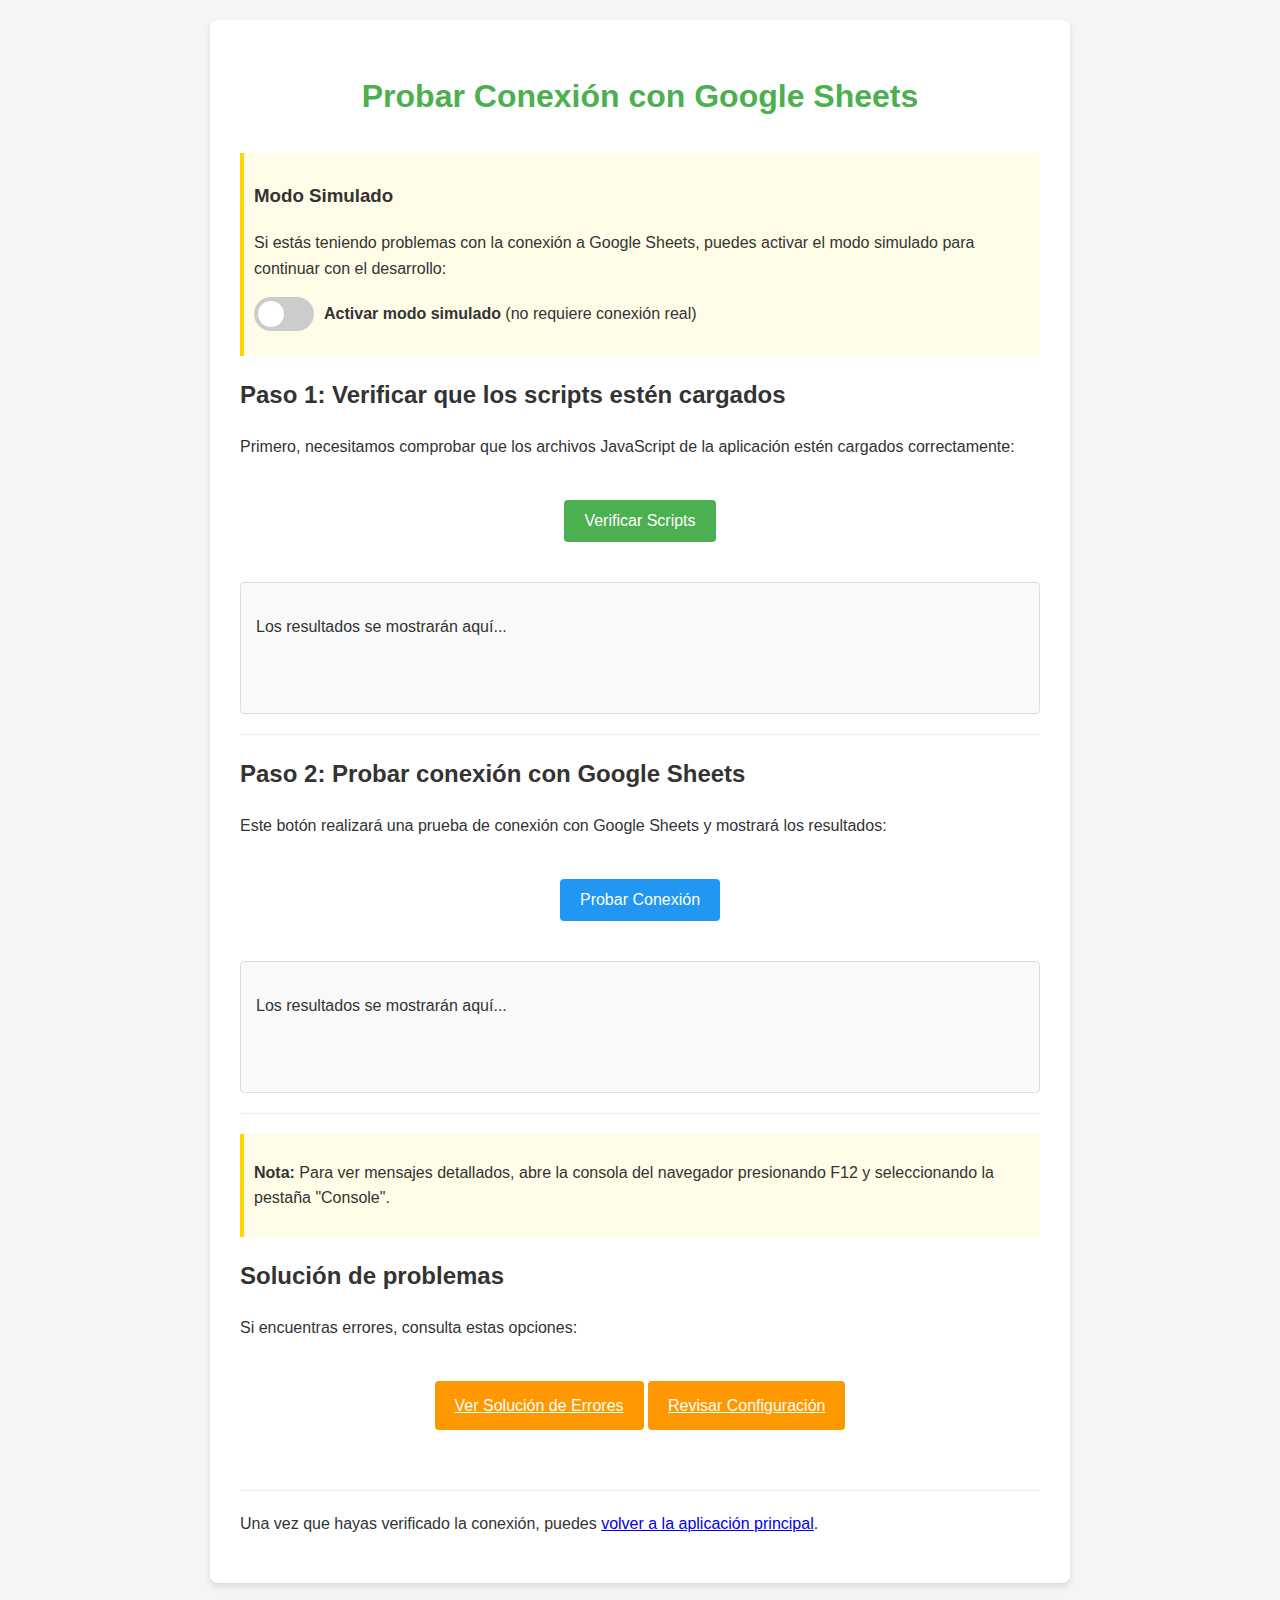
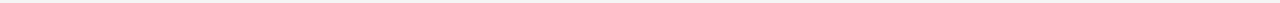
<file: ControlFinanciero/probar-conexion.html>
<!DOCTYPE html>
<html lang="es">
  <head>
    <meta charset="UTF-8" />
    <meta name="viewport" content="width=device-width, initial-scale=1.0" />
    <title>Probar Conexión con Google Sheets</title>
    <style>
      body {
        font-family: "Segoe UI", Tahoma, Geneva, Verdana, sans-serif;
        line-height: 1.6;
        margin: 0;
        padding: 20px;
        background-color: #f5f5f5;
        color: #333;
      }
      h1 {
        color: #4caf50;
        text-align: center;
        margin-bottom: 30px;
      }
      .container {
        max-width: 800px;
        margin: 0 auto;
        background: white;
        padding: 30px;
        border-radius: 8px;
        box-shadow: 0 4px 6px rgba(0, 0, 0, 0.1);
      }
      .button {
        display: inline-block;
        background-color: #4caf50;
        color: white;
        padding: 12px 20px;
        margin: 10px 0;
        border: none;
        border-radius: 4px;
        cursor: pointer;
        font-size: 16px;
        transition: background-color 0.3s;
      }
      .button:hover {
        background-color: #45a049;
      }
      .button-secondary {
        background-color: #2196f3;
      }
      .button-secondary:hover {
        background-color: #0b7dda;
      }
      .button-warning {
        background-color: #ff9800;
      }
      .button-warning:hover {
        background-color: #e68a00;
      }
      .button-container {
        text-align: center;
        margin: 30px 0;
      }
      pre {
        background-color: #f8f8f8;
        border: 1px solid #ddd;
        border-radius: 4px;
        padding: 15px;
        overflow-x: auto;
        font-family: Consolas, Monaco, "Andale Mono", monospace;
      }
      .result {
        margin-top: 20px;
        padding: 15px;
        border: 1px solid #ddd;
        border-radius: 4px;
        background-color: #f9f9f9;
        min-height: 100px;
      }
      .step {
        margin-bottom: 20px;
        padding-bottom: 20px;
        border-bottom: 1px solid #eee;
      }
      .success {
        color: #4caf50;
        font-weight: bold;
      }
      .error {
        color: #f44336;
        font-weight: bold;
      }
      .note {
        background-color: #fffde7;
        padding: 10px;
        border-left: 4px solid #ffd600;
        margin: 15px 0;
      }
      .toggle-container {
        display: flex;
        align-items: center;
        margin: 15px 0;
      }
      .toggle {
        position: relative;
        display: inline-block;
        width: 60px;
        height: 34px;
        margin-right: 10px;
      }
      .toggle input {
        opacity: 0;
        width: 0;
        height: 0;
      }
      .slider {
        position: absolute;
        cursor: pointer;
        top: 0;
        left: 0;
        right: 0;
        bottom: 0;
        background-color: #ccc;
        transition: 0.4s;
        border-radius: 34px;
      }
      .slider:before {
        position: absolute;
        content: "";
        height: 26px;
        width: 26px;
        left: 4px;
        bottom: 4px;
        background-color: white;
        transition: 0.4s;
        border-radius: 50%;
      }
      input:checked + .slider {
        background-color: #4caf50;
      }
      input:checked + .slider:before {
        transform: translateX(26px);
      }
    </style>
  </head>
  <body>
    <div class="container">
      <h1>Probar Conexión con Google Sheets</h1>

      <div class="note">
        <h3>Modo Simulado</h3>
        <p>
          Si estás teniendo problemas con la conexión a Google Sheets, puedes
          activar el modo simulado para continuar con el desarrollo:
        </p>
        <div class="toggle-container">
          <label class="toggle">
            <input type="checkbox" id="simulation-mode" />
            <span class="slider"></span>
          </label>
          <span
            ><strong>Activar modo simulado</strong> (no requiere conexión
            real)</span
          >
        </div>
      </div>

      <div class="step">
        <h2>Paso 1: Verificar que los scripts estén cargados</h2>
        <p>
          Primero, necesitamos comprobar que los archivos JavaScript de la
          aplicación estén cargados correctamente:
        </p>
        <div class="button-container">
          <button id="check-scripts" class="button">Verificar Scripts</button>
        </div>
        <div id="scripts-result" class="result">
          <p>Los resultados se mostrarán aquí...</p>
        </div>
      </div>

      <div class="step">
        <h2>Paso 2: Probar conexión con Google Sheets</h2>
        <p>
          Este botón realizará una prueba de conexión con Google Sheets y
          mostrará los resultados:
        </p>
        <div class="button-container">
          <button id="test-connection" class="button button-secondary">
            Probar Conexión
          </button>
        </div>
        <div id="connection-result" class="result">
          <p>Los resultados se mostrarán aquí...</p>
        </div>
      </div>

      <div class="note">
        <p>
          <strong>Nota:</strong> Para ver mensajes detallados, abre la consola
          del navegador presionando F12 y seleccionando la pestaña "Console".
        </p>
      </div>

      <div class="step">
        <h2>Solución de problemas</h2>
        <p>Si encuentras errores, consulta estas opciones:</p>
        <div class="button-container">
          <a
            href="SOLUCION_ERRORES.md"
            target="_blank"
            class="button button-warning"
            >Ver Solución de Errores</a
          >
          <a
            href="CONFIGURACION_SHEETS_API.md"
            target="_blank"
            class="button button-warning"
            >Revisar Configuración</a
          >
        </div>
      </div>

      <p>
        Una vez que hayas verificado la conexión, puedes
        <a href="index.html">volver a la aplicación principal</a>.
      </p>
    </div>

    <!-- Google API -->
    <!-- Usando las nuevas bibliotecas recomendadas por Google -->
    <script src="https://accounts.google.com/gsi/client" async defer></script>
    <script src="https://apis.google.com/js/api.js"></script>

    <!-- Scripts de la aplicación -->
    <script src="js/modal-utils.js"></script>
    <script src="js/api.js"></script>
    <script>
      document.addEventListener("DOMContentLoaded", function () {
        // Control de modo simulado
        const simulationToggle = document.getElementById("simulation-mode");

        // Verificar si ya estamos en modo simulado
        if (
          typeof window.forceSimulationMode !== "undefined" &&
          window.forceSimulationMode
        ) {
          simulationToggle.checked = true;
        }

        simulationToggle.addEventListener("change", function () {
          window.forceSimulationMode = this.checked;

          // Mostrar mensaje
          const resultsDiv = document.getElementById("scripts-result");
          if (this.checked) {
            resultsDiv.innerHTML =
              '<p class="success">✓ Modo simulado activado. Las llamadas a la API usarán datos simulados.</p>';
          } else {
            resultsDiv.innerHTML =
              "<p>Modo simulado desactivado. Se intentará usar la conexión real.</p>";
          }

          // Recargar la página para aplicar el cambio
          if (
            confirm(
              "Es necesario recargar la página para aplicar el cambio. ¿Deseas hacerlo ahora?"
            )
          ) {
            location.reload();
          }
        });

        // Botón para verificar scripts
        document
          .getElementById("check-scripts")
          .addEventListener("click", function () {
            const resultsDiv = document.getElementById("scripts-result");
            resultsDiv.innerHTML = "";

            // Verificar si el API de Google está definido
            if (typeof gapi !== "undefined") {
              resultsDiv.innerHTML +=
                '<p class="success">✓ API de Google (gapi) está cargada</p>';
            } else {
              resultsDiv.innerHTML +=
                '<p class="error">✗ API de Google (gapi) NO está cargada</p>';
            }

            // Verificar si nuestra API está definida
            if (typeof API !== "undefined") {
              resultsDiv.innerHTML +=
                '<p class="success">✓ API de la aplicación está cargada</p>';

              // Verificar funciones específicas
              const functions = [
                "init",
                "signIn",
                "readGoogleSheet",
                "syncTransactionsWithGoogleSheets",
                "testConnection",
              ];

              functions.forEach((func) => {
                if (typeof API[func] === "function") {
                  resultsDiv.innerHTML += `<p class="success">✓ Función API.${func}() está disponible</p>`;
                } else {
                  resultsDiv.innerHTML += `<p class="error">✗ Función API.${func}() NO está disponible</p>`;
                }
              });
            } else {
              resultsDiv.innerHTML +=
                '<p class="error">✗ API de la aplicación NO está cargada</p>';
            }

            // Verificar configuración
            if (
              typeof API !== "undefined" &&
              typeof API_CONFIG !== "undefined"
            ) {
              resultsDiv.innerHTML +=
                '<p class="success">✓ Configuración de API está disponible</p>';

              // Mostrar valores importantes de configuración
              const config = {
                "API Key configurada": API_CONFIG.apiKey ? "Sí" : "No",
                "Client ID configurado": API_CONFIG.clientId ? "Sí" : "No",
                "ID de Hoja de cálculo":
                  API_CONFIG.formulariosGoogle.transacciones.spreadsheetId,
              };

              let configHTML = "<pre>";
              for (const [key, value] of Object.entries(config)) {
                configHTML += `${key}: ${value}\n`;
              }
              configHTML += "</pre>";

              resultsDiv.innerHTML += configHTML;

              // Mostrar modo actual
              if (window.forceSimulationMode) {
                resultsDiv.innerHTML +=
                  '<p class="success">✓ Modo simulado está ACTIVADO</p>';
              } else {
                resultsDiv.innerHTML += "<p>Modo simulado está desactivado</p>";
              }
            } else if (typeof API_CONFIG === "undefined") {
              resultsDiv.innerHTML +=
                '<p class="error">✗ Configuración de API (API_CONFIG) NO está disponible</p>';
            }
          });

        // Botón para probar conexión
        document
          .getElementById("test-connection")
          .addEventListener("click", function () {
            const resultsDiv = document.getElementById("connection-result");
            resultsDiv.innerHTML =
              "<p>Probando conexión con Google Sheets...</p>";

            if (
              typeof API === "undefined" ||
              typeof API.testConnection !== "function"
            ) {
              resultsDiv.innerHTML =
                '<p class="error">Error: La función de prueba de conexión no está disponible.</p>';
              return;
            }

            // Crear un nuevo div para mostrar resultados
            const resultContainer = document.createElement("div");
            resultContainer.id = "test-results";
            resultsDiv.appendChild(resultContainer);

            // Redefinir temporalmente la función showDataModal para mostrar los datos en nuestra página
            window.originalShowDataModal = window.showDataModal;

            window.showDataModal = function (title, data) {
              console.log("Mostrando datos de prueba:", title, data);

              resultContainer.innerHTML = "<h3>" + title + "</h3>";

              if (Array.isArray(data) && data.length > 0) {
                // Crear tabla HTML
                let tableHTML =
                  '<table style="width:100%; border-collapse:collapse; margin-top:10px;">';

                // Encabezados
                tableHTML += "<thead><tr>";
                const headers = Array.isArray(data[0])
                  ? data[0]
                  : Object.keys(data[0]);
                headers.forEach((header) => {
                  tableHTML += `<th style="padding:8px; text-align:left; border-bottom:2px solid #ddd; background-color:#f2f2f2;">${header}</th>`;
                });
                tableHTML += "</tr></thead>";

                // Cuerpo de la tabla
                tableHTML += "<tbody>";
                const startIndex =
                  Array.isArray(data[0]) && !Array.isArray(data[0][0]) ? 1 : 0;

                for (let i = startIndex; i < data.length; i++) {
                  tableHTML += '<tr style="border-bottom:1px solid #ddd;">';

                  if (Array.isArray(data[i])) {
                    data[i].forEach((cell) => {
                      tableHTML += `<td style="padding:8px;">${
                        cell !== undefined && cell !== null ? cell : ""
                      }</td>`;
                    });
                  } else {
                    Object.values(data[i]).forEach((cell) => {
                      tableHTML += `<td style="padding:8px;">${
                        cell !== undefined && cell !== null ? cell : ""
                      }</td>`;
                    });
                  }

                  tableHTML += "</tr>";
                }

                tableHTML += "</tbody></table>";
                resultContainer.innerHTML += tableHTML;
              } else {
                resultContainer.innerHTML +=
                  "<p>No se recibieron datos de la hoja de cálculo.</p>";
              }

              // Mensaje de resultado
              const resultMsg = document.createElement("p");
              resultMsg.className = window.forceSimulationMode
                ? "success"
                : "success";
              resultMsg.textContent = window.forceSimulationMode
                ? "✓ Prueba completada en modo simulado. Los datos mostrados son simulados."
                : "✓ Prueba completada. Verifica los datos mostrados arriba.";
              resultContainer.appendChild(resultMsg);
            };

            // Ejecutar la prueba de conexión
            try {
              API.testConnection().catch((error) => {
                resultContainer.innerHTML = `<p class="error">Error durante la prueba: ${error.message}</p>`;
                resultContainer.innerHTML += `
                <div class="note">
                  <p><strong>Sugerencias:</strong></p>
                  <ul>
                    <li>Verifica que la hoja de cálculo exista y sea accesible con tu cuenta</li>
                    <li>Comprueba que has iniciado sesión con la cuenta correcta</li>
                    <li>Revisa que los permisos de la API estén configurados correctamente</li>
                    <li>Considera activar el modo simulado para desarrollo mientras resuelves los problemas de conexión</li>
                  </ul>
                </div>
                `;
                console.error("Error durante prueba de conexión:", error);
              });
            } catch (error) {
              resultContainer.innerHTML = `<p class="error">Error al ejecutar prueba: ${error.message}</p>`;
              console.error("Error al ejecutar prueba de conexión:", error);
            }
          });
      });
    </script>
  </body>
</html>
</file>
<file: ControlFinanciero/css/styles.css>
/* Variables globales */
:root {
  /* Colores principales */
  --primary-color: #4caf50;
  --primary-light: #80e27e;
  --primary-dark: #087f23;
  --secondary-color: #2196f3;
  --secondary-light: #6ec6ff;
  --secondary-dark: #0069c0;

  /* Colores de texto y fondo */
  --text-color: #333333;
  --text-light: #757575;
  --background-color: #f5f5f5;
  --card-color: #ffffff;
  --border-color: #e0e0e0;

  /* Colores específicos */
  --income-color: #4caf50;
  --expense-color: #f44336;
  --savings-color: #2196f3;

  /* Efectos y estilos */
  --shadow: 0 2px 8px rgba(0, 0, 0, 0.1);
  --border-radius: 8px;
  --transition: all 0.3s ease;

  /* Espaciado responsivo */
  --spacing-xs: 0.25rem;
  --spacing-sm: 0.5rem;
  --spacing-md: 1rem;
  --spacing-lg: 1.5rem;
  --spacing-xl: 2rem;

  /* Ancho de contenedor */
  --container-width: 100%;
  --container-max-width: 1200px;
}

/* Tema oscuro */
[data-theme="dark"] {
  --primary-color: #5cdf6f;
  --primary-light: #8eff8c;
  --primary-dark: #24ac37;
  --secondary-color: #42a5f5;
  --secondary-light: #80d6ff;
  --secondary-dark: #0077c2;
  --text-color: #f5f5f5;
  --text-light: #bdbdbd;
  --background-color: #121212;
  --card-color: #1e1e1e;
  --border-color: #333333;
  --shadow: 0 2px 8px rgba(0, 0, 0, 0.4);
}

/* Estilos generales */
* {
  margin: 0;
  padding: 0;
  box-sizing: border-box;
}

body {
  font-family: "Segoe UI", Tahoma, Geneva, Verdana, sans-serif;
  background-color: var(--background-color);
  color: var(--text-color);
  line-height: 1.6;
  transition: var(--transition);
  font-size: 16px; /* Base font size for mobile */
}

.container {
  width: var(--container-width);
  max-width: var(--container-max-width);
  margin: 0 auto;
  padding: 0 var(--spacing-md);
}

h1,
h2,
h3,
h4 {
  margin-bottom: var(--spacing-md);
  font-weight: 600;
}

h1 {
  font-size: 1.5rem;
}

h2 {
  font-size: 1.25rem;
}

h3 {
  font-size: 1.1rem;
}

a {
  color: var(--primary-color);
  text-decoration: none;
}

a:hover {
  text-decoration: underline;
}

/* Encabezado */
header {
  background-color: var(--card-color);
  box-shadow: var(--shadow);
  padding: var(--spacing-md) 0;
  position: sticky;
  top: 0;
  z-index: 100;
}

header .container {
  display: flex;
  justify-content: space-between;
  align-items: center;
}

header h1 {
  font-size: 1.3rem;
  margin-bottom: 0;
}

header .theme-switch {
  display: flex;
  align-items: center;
  gap: var(--spacing-sm);
}

/* Interruptor para tema */
.switch {
  position: relative;
  display: inline-block;
  width: 48px;
  height: 24px;
}

.switch input {
  opacity: 0;
  width: 0;
  height: 0;
}

.slider {
  position: absolute;
  cursor: pointer;
  top: 0;
  left: 0;
  right: 0;
  bottom: 0;
  background-color: #ccc;
  transition: 0.4s;
}

.slider:before {
  position: absolute;
  content: "";
  height: 18px;
  width: 18px;
  left: 3px;
  bottom: 3px;
  background-color: white;
  transition: 0.4s;
}

input:checked + .slider {
  background-color: var(--primary-color);
}

input:focus + .slider {
  box-shadow: 0 0 1px var(--primary-color);
}

input:checked + .slider:before {
  transform: translateX(24px);
}

.slider.round {
  border-radius: 34px;
}

.slider.round:before {
  border-radius: 50%;
}

/* Contenido principal */
main {
  padding: var(--spacing-lg) 0;
}

/* Tarjetas de resumen */
.summary-cards {
  display: grid;
  grid-template-columns: 1fr;
  gap: var(--spacing-md);
  margin-bottom: var(--spacing-lg);
}

.card {
  background-color: var(--card-color);
  border-radius: var(--border-radius);
  box-shadow: var(--shadow);
  padding: var(--spacing-md);
  transition: var(--transition);
}

.card:hover {
  transform: translateY(-3px);
  box-shadow: 0 4px 12px rgba(0, 0, 0, 0.15);
}

.card h3 {
  font-size: 1rem;
  color: var(--text-light);
  margin-bottom: var(--spacing-sm);
}

.card .amount {
  font-size: 1.6rem;
  font-weight: 700;
  margin-bottom: var(--spacing-sm);
}

.card .change {
  font-size: 0.9rem;
  display: flex;
  align-items: center;
  gap: var(--spacing-xs);
}

.card.income .amount,
.card.income .change {
  color: var(--income-color);
}

.card.expenses .amount,
.card.expenses .change {
  color: var(--expense-color);
}

.card.savings .amount,
.card.savings .change {
  color: var(--savings-color);
}

/* Contenedor de gráficos */
.chart-container {
  background-color: var(--card-color);
  border-radius: var(--border-radius);
  box-shadow: var(--shadow);
  padding: var(--spacing-md);
  margin-bottom: var(--spacing-lg);
  height: 250px;
}

.chart-header {
  display: flex;
  flex-direction: column;
  align-items: flex-start;
  gap: var(--spacing-md);
  margin-bottom: var(--spacing-md);
}

.period-selector {
  display: flex;
  width: 100%;
  gap: var(--spacing-xs);
  overflow-x: auto;
}

.period-selector button {
  background: none;
  border: 1px solid var(--border-color);
  border-radius: 20px;
  padding: 0.3rem 0.8rem;
  cursor: pointer;
  color: var(--text-color);
  transition: var(--transition);
  white-space: nowrap;
}

.period-selector button.active,
.period-selector button:hover {
  background-color: var(--primary-color);
  color: white;
  border-color: var(--primary-color);
}

/* Sección de transacciones */
.section-header {
  display: flex;
  flex-direction: column;
  align-items: flex-start;
  gap: var(--spacing-md);
  margin-bottom: var(--spacing-md);
}

.actions {
  display: flex;
  flex-direction: column;
  gap: var(--spacing-sm);
  width: 100%;
}

.btn {
  padding: 0.6rem 1rem;
  border: none;
  border-radius: var(--border-radius);
  cursor: pointer;
  font-weight: 500;
  transition: var(--transition);
  display: inline-flex;
  align-items: center;
  justify-content: center;
  gap: var(--spacing-sm);
  width: 100%;
  font-size: 0.95rem;
}

.btn.primary {
  background-color: var(--primary-color);
  color: white;
}

.btn.primary:hover {
  background-color: var(--primary-dark);
}

.btn.secondary {
  background-color: var(--secondary-color);
  color: white;
}

.btn.secondary:hover {
  background-color: var(--secondary-dark);
}

.btn.small {
  padding: 0.4rem 0.8rem;
  font-size: 0.9rem;
}

.transactions-list {
  background-color: var(--card-color);
  border-radius: var(--border-radius);
  box-shadow: var(--shadow);
  overflow: hidden;
  margin-bottom: var(--spacing-lg);
}

.transaction-item {
  display: flex;
  flex-direction: column;
  padding: var(--spacing-md);
  border-bottom: 1px solid var(--border-color);
  transition: var(--transition);
}

.transaction-item:hover {
  background-color: rgba(0, 0, 0, 0.02);
}

.transaction-item:last-child {
  border-bottom: none;
}

.transaction-info {
  display: flex;
  flex-direction: column;
  margin-bottom: var(--spacing-sm);
}

.transaction-details {
  display: flex;
  justify-content: space-between;
  align-items: center;
}

.transaction-title {
  font-weight: 500;
  margin-bottom: var(--spacing-xs);
}

.transaction-date {
  font-size: 0.8rem;
  color: var(--text-light);
}

.transaction-amount {
  font-weight: 600;
  font-size: 1.1rem;
}

.transaction-amount.income {
  color: var(--income-color);
}

.transaction-amount.expense {
  color: var(--expense-color);
}

.transaction-category {
  display: inline-block;
  padding: 0.2rem 0.6rem;
  border-radius: 20px;
  font-size: 0.8rem;
  background-color: #e0e0e0;
  color: var(--text-color);
  margin-top: var(--spacing-xs);
}

.empty-state {
  padding: var(--spacing-lg);
  text-align: center;
  color: var(--text-light);
}

/* Sección de categorías */
.categories-section {
  margin-bottom: var(--spacing-lg);
}

.categories-chart-container {
  background-color: var(--card-color);
  border-radius: var(--border-radius);
  box-shadow: var(--shadow);
  padding: var(--spacing-md);
  margin-bottom: var(--spacing-md);
  height: 250px;
}

.categories-list {
  display: grid;
  grid-template-columns: 1fr;
  gap: var(--spacing-md);
}

.category-item {
  background-color: var(--card-color);
  border-radius: var(--border-radius);
  box-shadow: var(--shadow);
  padding: var(--spacing-md);
  display: flex;
  flex-direction: column;
}

.category-name {
  display: flex;
  align-items: center;
  gap: var(--spacing-sm);
  margin-bottom: var(--spacing-sm);
}

.category-indicator {
  width: 12px;
  height: 12px;
  border-radius: 50%;
}

.category-amount {
  font-weight: 600;
  margin-bottom: var(--spacing-xs);
}

.category-percentage {
  font-size: 0.8rem;
  color: var(--text-light);
}

/* Sección de metas de ahorro */
.goals-container {
  display: grid;
  grid-template-columns: 1fr;
  gap: var(--spacing-md);
}

.goal-card {
  background-color: var(--card-color);
  border-radius: var(--border-radius);
  box-shadow: var(--shadow);
  padding: var(--spacing-md);
  position: relative;
  overflow: hidden;
}

.goal-info {
  position: relative;
  z-index: 1;
}

.goal-name {
  font-weight: 600;
  margin-bottom: var(--spacing-sm);
}

.goal-target {
  display: flex;
  justify-content: space-between;
  margin-bottom: var(--spacing-sm);
}

.goal-date {
  font-size: 0.8rem;
  color: var(--text-light);
  margin-bottom: var(--spacing-md);
}

.goal-progress {
  height: 8px;
  background-color: var(--border-color);
  border-radius: 4px;
  overflow: hidden;
  margin-bottom: var(--spacing-sm);
}

.goal-progress-bar {
  height: 100%;
  background-color: var(--primary-color);
}

.goal-status {
  display: flex;
  justify-content: space-between;
  font-size: 0.9rem;
}

.goal-percentage {
  font-weight: 500;
}

/* Modales */
.modal {
  display: none;
  position: fixed;
  top: 0;
  left: 0;
  width: 100%;
  height: 100%;
  background-color: rgba(0, 0, 0, 0.5);
  z-index: 1000;
  overflow-y: auto;
}

.modal-content {
  background-color: var(--card-color);
  border-radius: var(--border-radius);
  width: 95%;
  max-width: 600px;
  margin: var(--spacing-md) auto;
  box-shadow: 0 4px 20px rgba(0, 0, 0, 0.2);
  animation: modalFadeIn 0.3s;
  max-height: 90vh;
  overflow-y: auto;
}

.modal-header {
  padding: var(--spacing-md);
  border-bottom: 1px solid var(--border-color);
  display: flex;
  justify-content: space-between;
  align-items: center;
  position: sticky;
  top: 0;
  background-color: var(--card-color);
  z-index: 10;
}

.modal-header h2 {
  margin-bottom: 0;
  font-size: 1.2rem;
}

.close-modal {
  background: none;
  border: none;
  font-size: 1.5rem;
  cursor: pointer;
  color: var(--text-light);
  padding: 0 var(--spacing-sm);
}

.modal-body {
  padding: var(--spacing-md);
}

.modal.active {
  display: block;
}

@keyframes modalFadeIn {
  from {
    opacity: 0;
    transform: translateY(-20px);
  }
  to {
    opacity: 1;
    transform: translateY(0);
  }
}

/* Tabs */
.tabs {
  display: flex;
  border-bottom: 1px solid var(--border-color);
  margin-bottom: var(--spacing-md);
  overflow-x: auto;
}

.tab-btn {
  padding: var(--spacing-sm) var(--spacing-md);
  background: none;
  border: none;
  border-bottom: 2px solid transparent;
  cursor: pointer;
  transition: var(--transition);
  color: var(--text-light);
  white-space: nowrap;
}

.tab-btn.active {
  color: var(--primary-color);
  border-bottom-color: var(--primary-color);
}

.tab-content {
  display: none;
}

.tab-content.active {
  display: block;
}

/* Formulario */
.form-group {
  margin-bottom: var(--spacing-md);
}

label {
  display: block;
  margin-bottom: var(--spacing-sm);
  font-weight: 500;
}

input,
select,
textarea {
  width: 100%;
  padding: 0.8rem;
  border: 1px solid var(--border-color);
  border-radius: var(--border-radius);
  background-color: var(--card-color);
  color: var(--text-color);
  transition: var(--transition);
  font-size: 1rem;
}

input:focus,
select:focus,
textarea:focus {
  outline: none;
  border-color: var(--primary-color);
  box-shadow: 0 0 0 2px rgba(76, 175, 80, 0.2);
}

/* Google Form */
.google-form-container {
  height: 400px;
}

#google-form-iframe {
  width: 100%;
  height: 100%;
  border: none;
}

.note {
  margin-top: var(--spacing-md);
  font-size: 0.9rem;
  color: var(--text-light);
  text-align: center;
}

/* Footer */
footer {
  background-color: var(--card-color);
  box-shadow: 0 -2px 8px rgba(0, 0, 0, 0.1);
  padding: var(--spacing-md) 0;
  margin-top: var(--spacing-lg);
}

footer .container {
  display: flex;
  flex-direction: column;
  gap: var(--spacing-md);
  text-align: center;
}

footer .actions {
  display: flex;
  flex-direction: column;
  gap: var(--spacing-sm);
  width: 100%;
}

/* Utilidades */
.flex {
  display: flex;
}

.flex-col {
  flex-direction: column;
}

.items-center {
  align-items: center;
}

.justify-between {
  justify-content: space-between;
}

.gap-1 {
  gap: var(--spacing-xs);
}

.gap-2 {
  gap: var(--spacing-sm);
}

.gap-4 {
  gap: var(--spacing-md);
}

.mb-1 {
  margin-bottom: var(--spacing-xs);
}

.mb-2 {
  margin-bottom: var(--spacing-sm);
}

.mb-4 {
  margin-bottom: var(--spacing-md);
}

.mb-8 {
  margin-bottom: var(--spacing-lg);
}

.text-sm {
  font-size: 0.875rem;
}

.text-lg {
  font-size: 1.125rem;
}

.text-xl {
  font-size: 1.25rem;
}

.font-bold {
  font-weight: 700;
}

.text-primary {
  color: var(--primary-color);
}

.text-secondary {
  color: var(--secondary-color);
}

.text-income {
  color: var(--income-color);
}

.text-expense {
  color: var(--expense-color);
}

.text-savings {
  color: var(--savings-color);
}

.text-muted {
  color: var(--text-light);
}

/* Media queries para tablet y escritorio */
@media (min-width: 768px) {
  body {
    font-size: 16px;
  }

  h1 {
    font-size: 1.8rem;
  }

  h2 {
    font-size: 1.5rem;
  }

  h3 {
    font-size: 1.2rem;
  }

  .summary-cards {
    grid-template-columns: repeat(3, 1fr);
  }

  .chart-container {
    height: 350px;
    padding: var(--spacing-lg);
  }

  .chart-header {
    flex-direction: row;
    align-items: center;
    justify-content: space-between;
  }

  .section-header {
    flex-direction: row;
    align-items: center;
    justify-content: space-between;
  }

  .actions {
    flex-direction: row;
    width: auto;
  }

  .btn {
    width: auto;
  }

  .transaction-item {
    flex-direction: row;
    justify-content: space-between;
    align-items: center;
  }

  .transaction-info {
    margin-bottom: 0;
  }

  .categories-list {
    grid-template-columns: repeat(auto-fill, minmax(200px, 1fr));
  }

  .goals-container {
    grid-template-columns: repeat(auto-fill, minmax(250px, 1fr));
  }

  .modal-content {
    margin: var(--spacing-lg) auto;
  }

  footer .container {
    flex-direction: row;
    justify-content: space-between;
    align-items: center;
    text-align: left;
  }

  footer .actions {
    flex-direction: row;
    width: auto;
  }
}

/* Pantallas grandes */
@media (min-width: 1200px) {
  .chart-container {
    height: 400px;
  }

  .categories-chart-container {
    height: 350px;
  }
}
</file>
